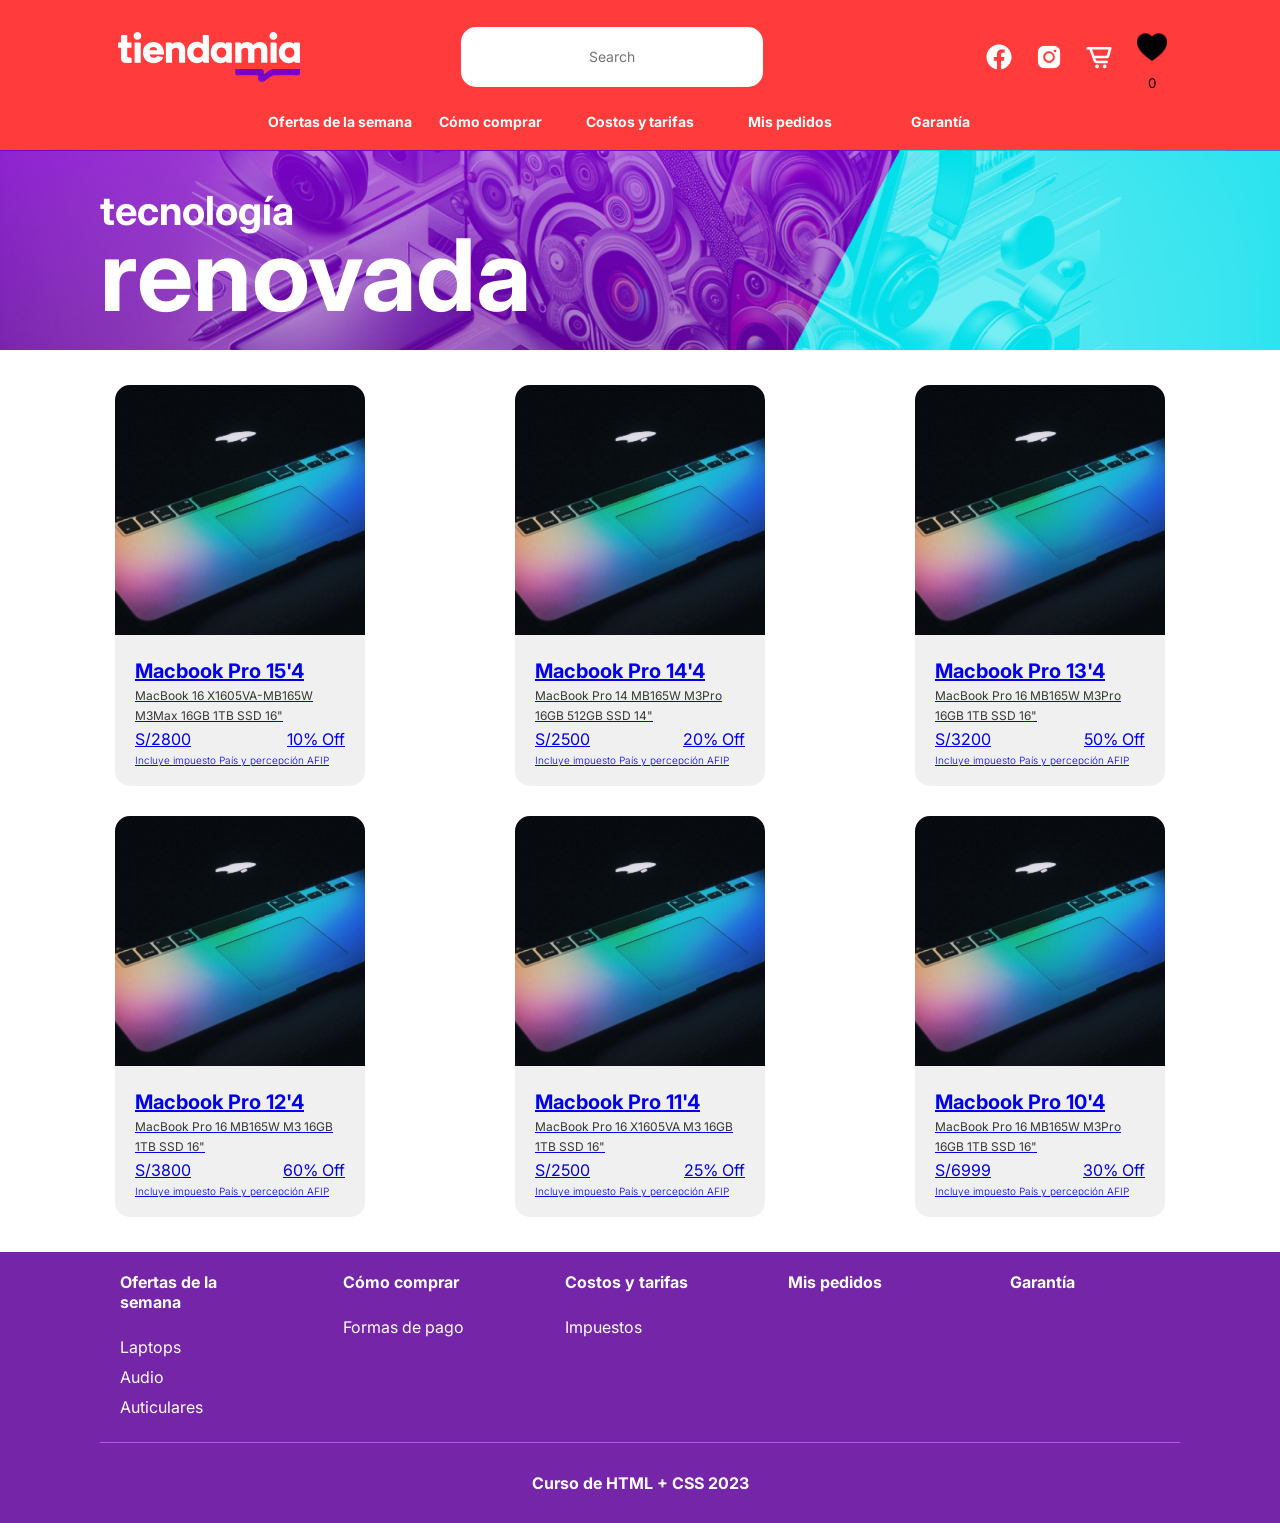
<file: store/index.html>
<!DOCTYPE html>
<html lang="en">
  <head>
    <meta charset="UTF-8" />
    <meta name="viewport" content="width=device-width, initial-scale=1.0" />
    <link rel="preconnect" href="https://fonts.googleapis.com" />
    <link rel="preconnect" href="https://fonts.gstatic.com" crossorigin />
    <link
      href="https://fonts.googleapis.com/css2?family=Inter:wght@300;400;700&display=swap"
      rel="stylesheet"
    />
    <link rel="stylesheet" href="./styles/layout.css" />
    <link rel="stylesheet" href="./styles/index.css" />
    <title>Tienda Virtual</title>
  </head>
  <body>
    <header>
      <div class="header-container">
        <a href="./index.html" class="header-logo">
          <img
            class="header-logo-img"
            src="./assets/tiendamia-logo.svg"
            width="218"
            alt="Logo store"
          />
        </a>
        <form class="header-form">
          <input
            class="header-input"
            type="text"
            placeholder="Search"
            id="search"
          />
        </form>
        <ul class="header-social">
          <li id="facebook" class="header-li">
            <a class="header-a" href="https://facebook.com">
              <img
                class="header-social-img"
                src="[data-uri]"
              />
            </a>
          </li>
          <li id="instagram" class="header-li">
            <a class="header-a" href="https://instagram.com">
              <img
                class="header-social-img"
                src="[data-uri]"
              />
            </a>
          </li>
          <li id="cart" class="header-li">
            <a class="header-a" href="./cart.html">
              <img
                class="header-social-img"
                src="[data-uri]"
              />
            </a>
          </li>
        </ul>
        <button class="button-favorites">
          <img class="header-social-img" 
          src="[data-uri]"
          ><span class="counter-favorite">0</span></img>
        </button>
      </div>
      <nav id="navbar">
        <li class="nav-li" id="nav">
          <!--<a class="nav-a" href="#"></a>-->
        </li>
        <!--<li class="nav-li">
          <a class="nav-a" id="nav" href="#">Cómo comprar</a>
        </li>
        <li class="nav-li">
          <a class="nav-a" id="nav" href="#">Costos y tarifas</a>
        </li>
        <li class="nav-li">
          <a class="nav-a" id="nav" href="#">Mis pedidos</a>
        </li>
        <li class="nav-li">
          <a class="nav-a" href="#">Garantía</a>
        </li>-->
      </nav>
    </header>
    <section class="hero-section">
      <article class="hero-title">
        <span class="hero-span">tecnología</span>
        <span class="hero-span">renovada</span>
      </article>
    </section>
    <main>
      <div class="product-container" id="products">
        <!--<a class="product-card" href="./details.html">
          <img
            class="product-img"
            src="https://i.postimg.cc/kX8PKZpq/ipad2.jpg"
            alt="iPad Pro 12.9"
          />
          <div class="product-info">
            <span class="product-title">iPad Pro 12.9</span>
            <span class="product-description">Silver</span>
            <div class="product-price-block">
              <span class="product-price">900000</span>
              <span class="product-discount">50% Off</span>
            </div>
            <div class="product-tax-policy">
              Incluye impuesto País y percepción AFIP
            </div>
          </div>
        </a>
        <a class="product-card" href="./details.html">
          <img
            class="product-img"
            src="https://i.postimg.cc/kX8PKZpq/ipad2.jpg"
            alt="iPad Pro 12.9"
          />
          <div class="product-info">
            <span class="product-title">iPad Pro 12.9</span>
            <span class="product-description">Silver</span>
            <div class="product-price-block">
              <span class="product-price">900000</span>
              <span class="product-discount">50% Off</span>
            </div>
            <div class="product-tax-policy">
              Incluye impuesto País y percepción AFIP
            </div>
          </div>
        </a>
        <a class="product-card" href="./details.html">
          <img
            class="product-img"
            src="https://i.postimg.cc/kX8PKZpq/ipad2.jpg"
            alt="iPad Pro 12.9"
          />
          <div class="product-info">
            <span class="product-title">iPad Pro 12.9</span>
            <span class="product-description">Silver</span>
            <div class="product-price-block">
              <span class="product-price">900000</span>
              <span class="product-discount">50% Off</span>
            </div>
            <div class="product-tax-policy">
              Incluye impuesto País y percepción AFIP
            </div>
          </div>
        </a>
        <a class="product-card" href="./details.html">
          <img
            class="product-img"
            src="https://i.postimg.cc/kX8PKZpq/ipad2.jpg"
            alt="iPad Pro 12.9"
          />
          <div class="product-info">
            <span class="product-title">iPad Pro 12.9</span>
            <span class="product-description">Silver</span>
            <div class="product-price-block">
              <span class="product-price">900000</span>
              <span class="product-discount">50% Off</span>
            </div>
            <div class="product-tax-policy">
              Incluye impuesto País y percepción AFIP
            </div>
          </div>
        </a>
        <a class="product-card" href="./details.html">
          <img
            class="product-img"
            src="https://i.postimg.cc/kX8PKZpq/ipad2.jpg"
            alt="iPad Pro 12.9"
          />
          <div class="product-info">
            <span class="product-title">iPad Pro 12.9</span>
            <span class="product-description">Silver</span>
            <div class="product-price-block">
              <span class="product-price">900000</span>
              <span class="product-discount">50% Off</span>
            </div>
            <div class="product-tax-policy">
              Incluye impuesto País y percepción AFIP
            </div>
          </div>
        </a>
        <a class="product-card" href="./details.html">
          <img
            class="product-img"
            src="https://i.postimg.cc/kX8PKZpq/ipad2.jpg"
            alt="iPad Pro 12.9"
          />
          <div class="product-info">
            <span class="product-title">iPad Pro 12.9</span>
            <span class="product-description">Silver</span>
            <div class="product-price-block">
              <span class="product-price">900000</span>
              <span class="product-discount">50% Off</span>
            </div>
            <div class="product-tax-policy">
              Incluye impuesto País y percepción AFIP
            </div>
          </div>
        </a>-->
      </div>
    </main>
    <footer>
      <div id="footer" class="footer-container">
       <!-- <ul class="footer-ul" id="footr">
          <li class="footer-main-item" id="footr">
            <a class="footer-a" href="./index.html">Ofertas</a>
          </li>
        </ul>-->
          <!--<li class="footer-li">
            <a class="footer-a" href="./index.html">Laptops</a>
          </li>
          <li class="footer-li">
            <a class="footer-a" href="./index.html">Audio</a>
          </li>
          <li class="footer-li">
            <a class="footer-a" href="./index.html">Auriculares</a>
          </li>
        </ul>
        <ul class="footer-ul">
          <li class="footer-main-item">
            <a class="footer-a" href="./index.html">Cómo comprar</a>
          </li>
          <li class="footer-li">
            <a class="footer-a" href="./index.html">Formas de pago</a>
          </li>
          <li class="footer-li">
            <a class="footer-a" href="./index.html">Envios</a>
          </li>
          <li class="footer-li">
            <a class="footer-a" href="./index.html">Devoluciones</a>
          </li>
        </ul>
        <ul class="footer-ul">
          <li class="footer-main-item">
            <a class="footer-a" href="./index.html">Costos y tarifas</a>
          </li>
          <li class="footer-li">
            <a class="footer-a" href="./index.html">Impuestos</a>
          </li>
          <li class="footer-li">
            <a class="footer-a" href="./index.html">Facturación</a>
          </li>
        </ul>
        <ul class="footer-ul">
          <li class="footer-main-item">
            <a class="footer-a" href="./index.html">Mis pedidos</a>
          </li>
          <li class="footer-li">
            <a class="footer-a" href="./index.html">Pedir nuevamente</a>
          </li>
          <li class="footer-li">
            <a class="footer-a" href="./index.html">Lista de deseos</a>
          </li>
        </ul>
        <ul class="footer-ul">
          <li class="footer-main-item">
            <a class="footer-a" href="./index.html">Garantía</a>
          </li>
        </ul>-->
      </div>
      <div class="footer-copyright">Curso de HTML + CSS 2023</div>
    </footer>
    <script src="./scripts/layout.js"></script>
    <script src="./scripts/products.js"></script>
    <script src="./scripts/productCards.js"></script>
    <script src="./scripts/filterProducts.js"></script>
  </body>
</html>
</file>
<file: store/styles/layout.css>
body,
* {
  font-family: "Inter", sans-serif;
  margin: 0;
  padding: 0;
  box-sizing: border-box;
}
body {
  min-height: 100vh;
  display: flex;
  flex-direction: column;
}
main {
  flex-grow: 1;
}

/* HEADER */
header {
  width: 100%;
  height: 150px;
  background-color: #ff3b3c;
  padding: 20px 20px 0 20px;
  display: flex;
  flex-direction: column;
  align-items: center;
}
.header-container {
  width: 1080px;
  display: flex;
  justify-content: space-between;
  align-items: center;
  flex-grow: 1;
}
.header-logo, .header-form, .header-social {
  width: 33%;
  display: flex;
  align-items: center;
  flex-grow: 1;
}
.header-logo {
  justify-content: flex-start;
}
.header-logo-img, .header-li, .header-a, .header-social-img {
  height: 50px;
}
.header-form {
  justify-content: center;
}
.header-input {
  height: 60px;
  border-radius: 15px;
  border: none;
  width: 100%;
  padding: 10px;
  margin: 0 20px;
  font-size: 14px;
  text-align: center;
}
.header-social {
  justify-content: flex-end;
  list-style-type: none;
}
.header-li, .header-a, .header-social-img {
  width: 50px;
}
.header-social-img {
  padding: 10px;
}

.button-favorites {
  background-color: #ff3b3c;
  border: none;
}

/* NAVBAR */
nav {
  /*width: 1080px;*/
  padding: 15px 20px;
  background-color: #ff3b3c;
  display: flex;
  justify-content: space-between;
  list-style-type: none;
  font-size: 14px;
}
.nav-a {
  color: white;
  font-weight: 700;
  text-align: center;
  text-decoration: none;
  display: inline-block;
  width: 150px;
  padding: 5px 0;
  font-size: 14px;
}
.nav-a:hover {
  text-decoration: underline;
}
/* @media (min-width:576px) {
  .nav-a {
    font-size: 12px;
  }
}
@media (min-width:768px) {
  .nav-div {
    width: 100%;
  }
  .nav-a {
    font-size: 14px;
  }
}
@media (min-width:1080px) {
  nav {
    width: 1080px;
  }
} */

/* HERO SECTION */
.hero-section {
  height: 200px;
  background: url(".././assets/hero_bg.png");
  background-size: cover;
  background-position: top center;
  display: flex;
  justify-content: center;
}

.hero-title {
  width: 1080px;
  display: flex;
  flex-direction: column;
  align-items: flex-start;
  justify-content: center;
  padding-left: 0 20px;
}
.hero-title span:first-child {
  font-size: 20px;
}
.hero-title span:last-child {
  font-size: 50px;
  line-height: 30px;
}
.hero-span {
  color: white;
  font-weight: 700;
}
@media (min-width:680px) {
  .carousel-item img, #hero {
    height: 210px;
  }
  .hero-title span:first-child {
    font-size: 40px;
  }
  .hero-title span:last-child {
    font-size: 100px;
    line-height: 80px;
  }
}
@media (min-width:1080px) {
  .carousel-item img {
    object-fit: contain;
  }
}

/* MAIN */
main {
  width: 100%;
  display: flex;
  justify-content: center;
  align-items: center;
  padding: 20px;
}

/* Footer  */
footer {
  min-height: 250px;
  background-color: #7525a7;
  display: flex;
  flex-direction: column;
  align-items: center;
}

.footer-container {
  width: 1080px;
  display: flex;
  justify-content: space-between;
  padding: 10px;
}
.footer-ul {
  width: 170px;
  list-style-type: none;
  padding: 10px;
}
.footer-li {
  padding: 5px 0;
}
.footer-main-item {
  font-weight: bold;
  padding-bottom: 20px;
}
.footer-a {
  color: white;
  text-decoration: none;
}
.footer-copyright {
  width: 1080px;
  border-top: 1px solid #ba53fb;
  text-align: center;
  color: white;
  font-weight: bold;
  padding: 30px 0;
  box-sizing: border-box;
}
</file>
<file: store/styles/index.css>
/* MAIN PRODUCTS */
.product-container {
  width: 1080px;
  display: flex;
  flex-wrap: wrap;
  justify-content: space-between;
}

/* CARD */
.product-card {
  background-color: #f0f0f0;
  color: #383838;
  border-radius: 15px;
  width: 250px;
  margin: 15px;
  text-decoration: none;

}
.product-img {
  width: 100%;
  height: 250px;
  object-fit: cover;
  object-position: center center;
  border-top-left-radius: 15px;
  border-top-right-radius: 15px;
}
.product-info {
  padding: 20px;
  box-sizing: border-box;
}
.product-title {
  font-size: 20px;
  font-weight: 700;
  line-height: 25px;
  word-wrap: break-word;
  display: block;
}
.product-description {
  font-size: 12px;
  font-weight: 400;
  color: #383838;
  margin-bottom: 5px;
}
.product-price-block {
  display: flex;
  margin: 5px 0;
  justify-content: space-between;
  align-items: center;
}
.product-price-block .product-price {
  font-size: 20px;
  font-weight: 700;
}
.product-price-block .product-discount {
  font-size: 12px;
  font-weight: 700;
  color: #428f13;
}
.product-tax-policy {
  font-size: 10px;
  font-weight: 300;
}
</file>
